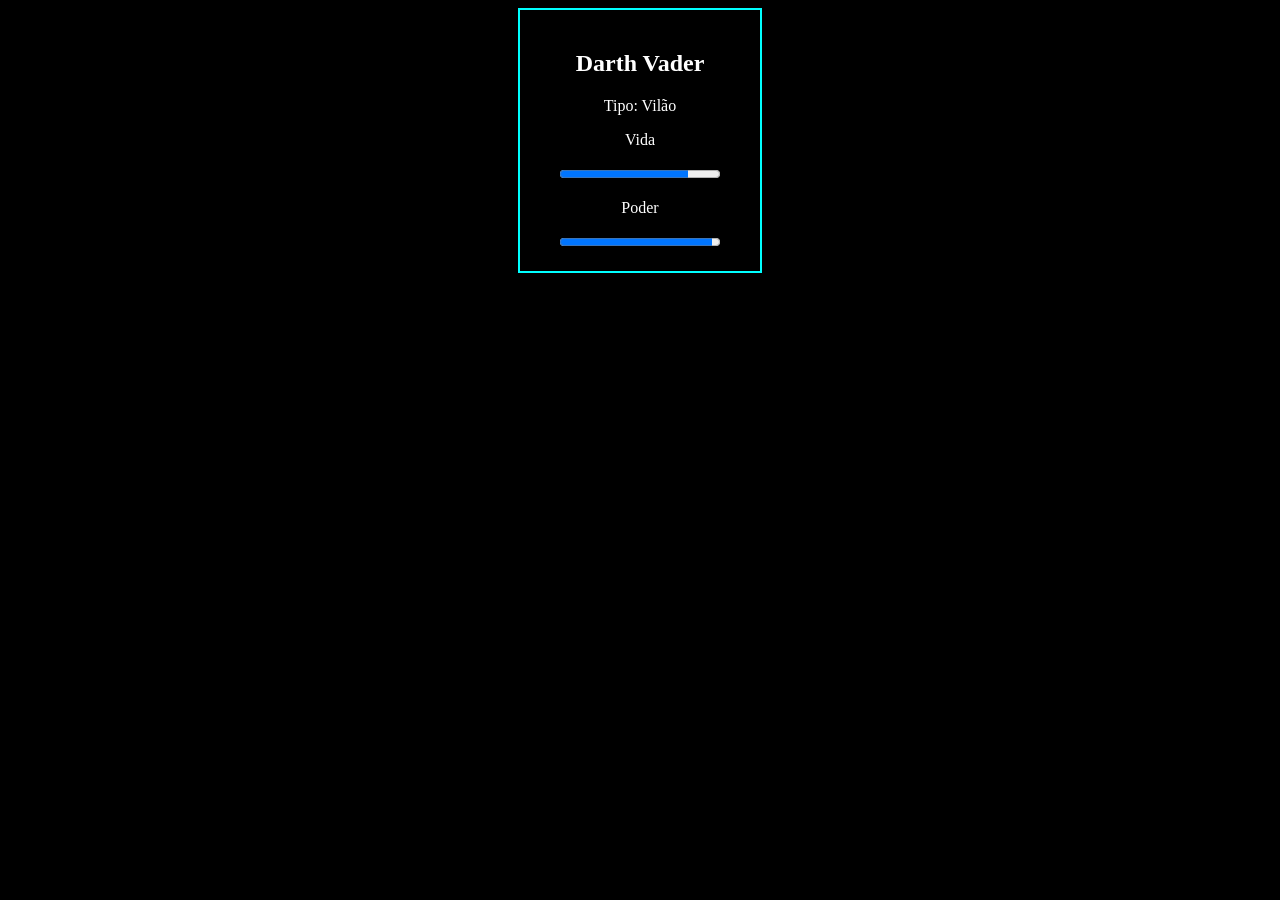
<file: exercicio web 2/index.html>
<!DOCTYPE html>
<html lang="pt-br">
<head>
  <meta charset="UTF-8">
  <title>Card Geek</title>
  <link rel="stylesheet" href="style.css">
</head>
<body>

<div class="card">
  <h2>Darth Vader</h2>
  <p>Tipo: Vilão</p>

  <p>Vida</p>
  <progress value="80" max="100"></progress>

  <p>Poder</p>
  <progress value="95" max="100"></progress>
</div>

</body>
</html>
</file>
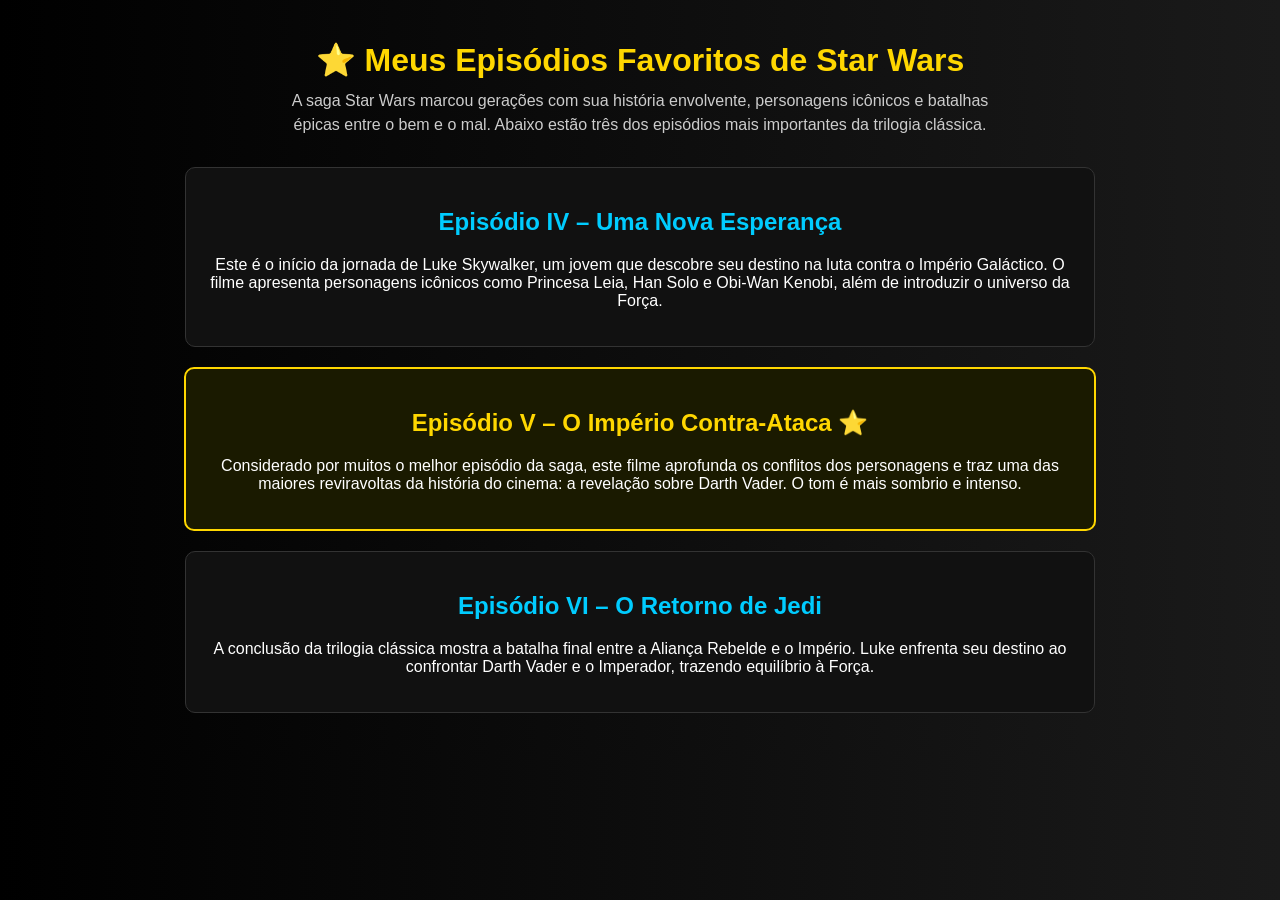
<file: exercicio web 3/index.html>
<!DOCTYPE html>
<html lang="pt-br">
<head>
  <meta charset="UTF-8">
  <title>Episódios Favoritos</title>
  <link rel="stylesheet" href="style.css">
</head>
<body>

<h1>⭐ Meus Episódios Favoritos de Star Wars</h1>

<p class="intro">
  A saga Star Wars marcou gerações com sua história envolvente, personagens icônicos e batalhas épicas entre o bem e o mal.
  Abaixo estão três dos episódios mais importantes da trilogia clássica.
</p>

<ul>
  <li class="episodio">
    <h2>Episódio IV – Uma Nova Esperança</h2>
    <p>
      Este é o início da jornada de Luke Skywalker, um jovem que descobre seu destino na luta contra o Império Galáctico.
      O filme apresenta personagens icônicos como Princesa Leia, Han Solo e Obi-Wan Kenobi, além de introduzir o universo da Força.
    </p>
  </li>

  <li class="episodio favorito">
    <h2>Episódio V – O Império Contra-Ataca ⭐</h2>
    <p>
      Considerado por muitos o melhor episódio da saga, este filme aprofunda os conflitos dos personagens e traz uma das maiores
      reviravoltas da história do cinema: a revelação sobre Darth Vader. O tom é mais sombrio e intenso.
    </p>
  </li>

  <li class="episodio">
    <h2>Episódio VI – O Retorno de Jedi</h2>
    <p>
      A conclusão da trilogia clássica mostra a batalha final entre a Aliança Rebelde e o Império.
      Luke enfrenta seu destino ao confrontar Darth Vader e o Imperador, trazendo equilíbrio à Força.
    </p>
  </li>
</ul>

</body>
</html>
</file>
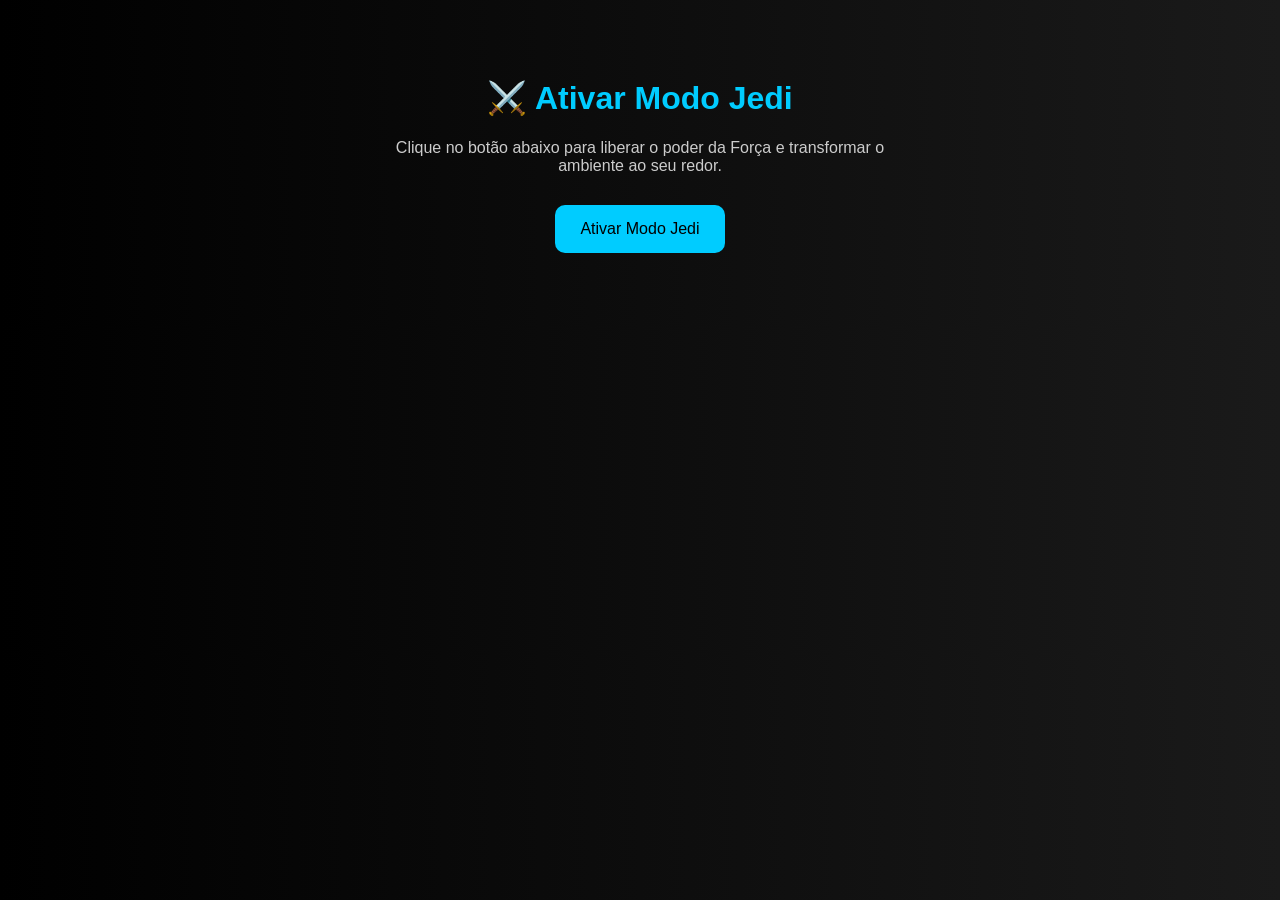
<file: exercicio web 4/index.html>
<!DOCTYPE html>
<html lang="pt-br">
<head>
  <meta charset="UTF-8">
  <title>Modo Jedi</title>
  <link rel="stylesheet" href="style.css">
</head>
<body>

<h1>⚔️ Ativar Modo Jedi</h1>

<p class="descricao">
  Clique no botão abaixo para liberar o poder da Força e transformar o ambiente ao seu redor.
</p>

<button onclick="ativarModo()" id="botao">
  Ativar Modo Jedi
</button>

<p id="mensagem"></p>

<script src="script.js"></script>

</body>
</html>
</file>
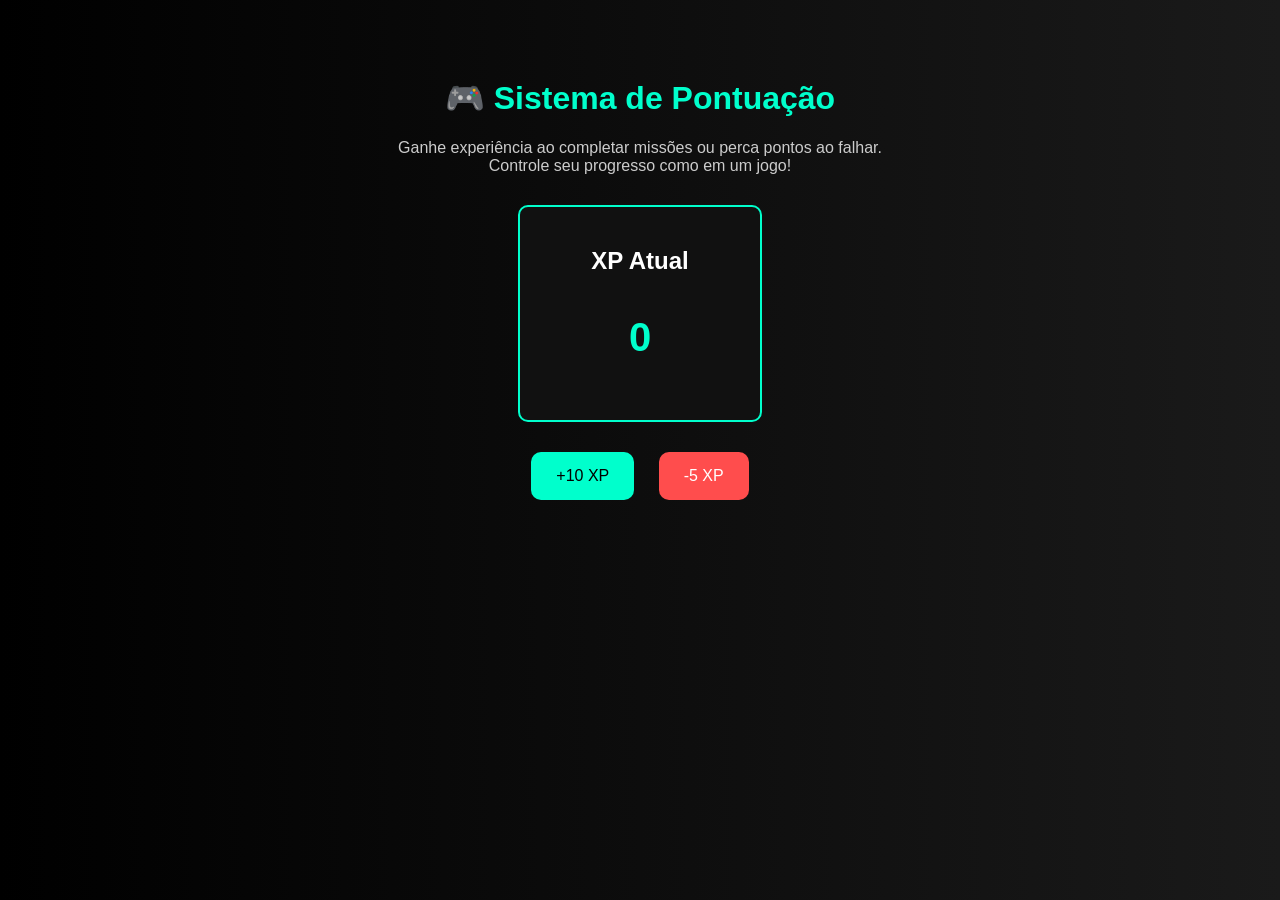
<file: exercicio web 5/index.html>
<!DOCTYPE html>
<html lang="pt-br">
<head>
  <meta charset="UTF-8">
  <title>Sistema de XP</title>
  <link rel="stylesheet" href="style.css">
</head>
<body>

<h1>🎮 Sistema de Pontuação</h1>

<p class="descricao">
  Ganhe experiência ao completar missões ou perca pontos ao falhar.
  Controle seu progresso como em um jogo!
</p>

<div class="xp-container">
  <h2>XP Atual</h2>
  <p id="xp">0</p>
</div>

<div class="botoes">
  <button onclick="addXP()">+10 XP</button>
  <button onclick="removeXP()">-5 XP</button>
</div>

<p id="mensagem"></p>

<script src="script.js"></script>

</body>
</html>
</file>
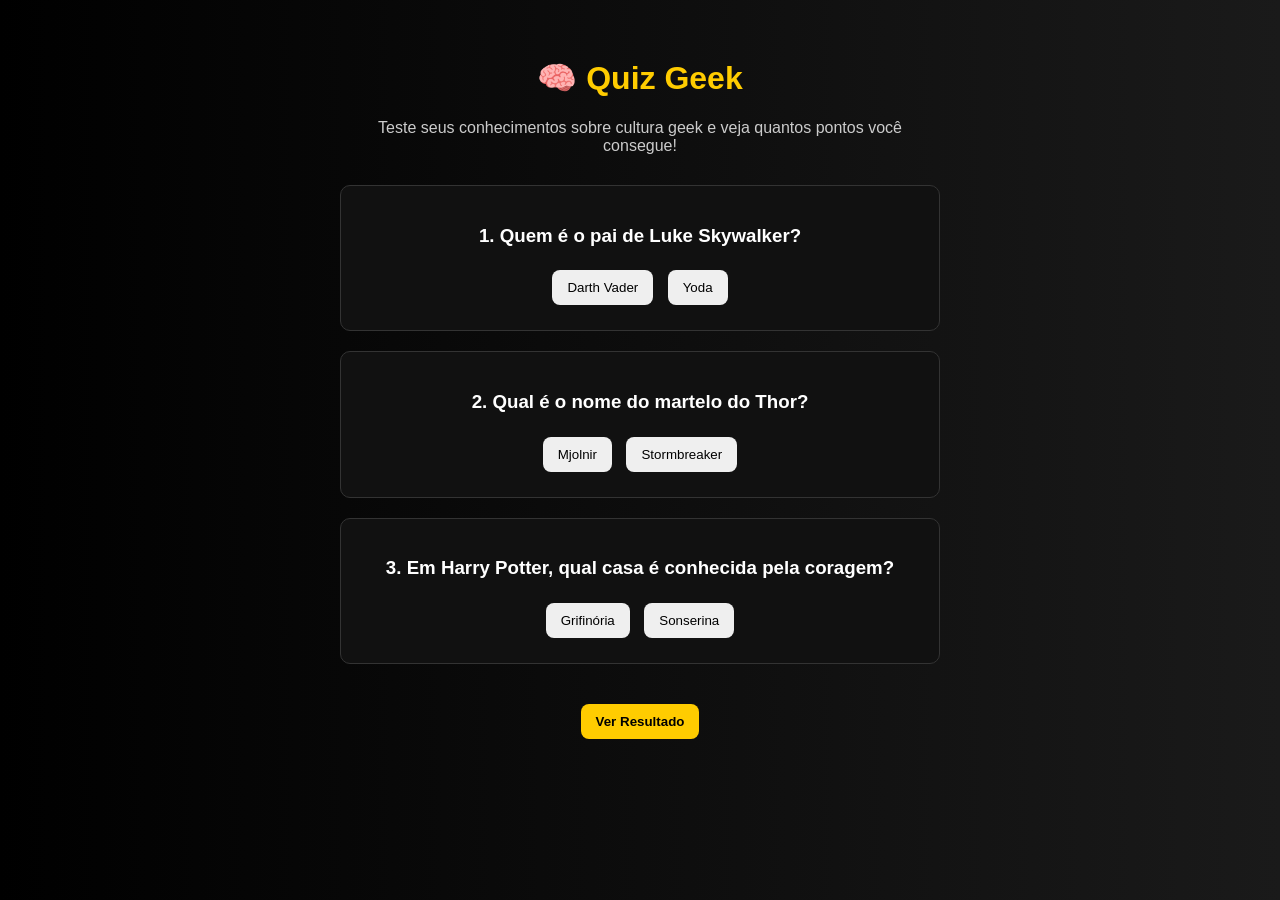
<file: exercicio web 6/index.html>
<!DOCTYPE html>
<html lang="pt-br">
<head>
  <meta charset="UTF-8">
  <title>Quiz Geek</title>
  <link rel="stylesheet" href="style.css">
</head>
<body>

<h1>🧠 Quiz Geek</h1>

<p class="descricao">
  Teste seus conhecimentos sobre cultura geek e veja quantos pontos você consegue!
</p>

<div class="quiz">

  <div class="pergunta">
    <h3>1. Quem é o pai de Luke Skywalker?</h3>
    <button onclick="responder(true, this)">Darth Vader</button>
    <button onclick="responder(false, this)">Yoda</button>
  </div>

  <div class="pergunta">
    <h3>2. Qual é o nome do martelo do Thor?</h3>
    <button onclick="responder(true, this)">Mjolnir</button>
    <button onclick="responder(false, this)">Stormbreaker</button>
  </div>

  <div class="pergunta">
    <h3>3. Em Harry Potter, qual casa é conhecida pela coragem?</h3>
    <button onclick="responder(true, this)">Grifinória</button>
    <button onclick="responder(false, this)">Sonserina</button>
  </div>

</div>

<button onclick="mostrarResultado()" class="finalizar">
  Ver Resultado
</button>

<p id="resultado"></p>

<script src="script.js"></script>

</body>
</html>
</file>
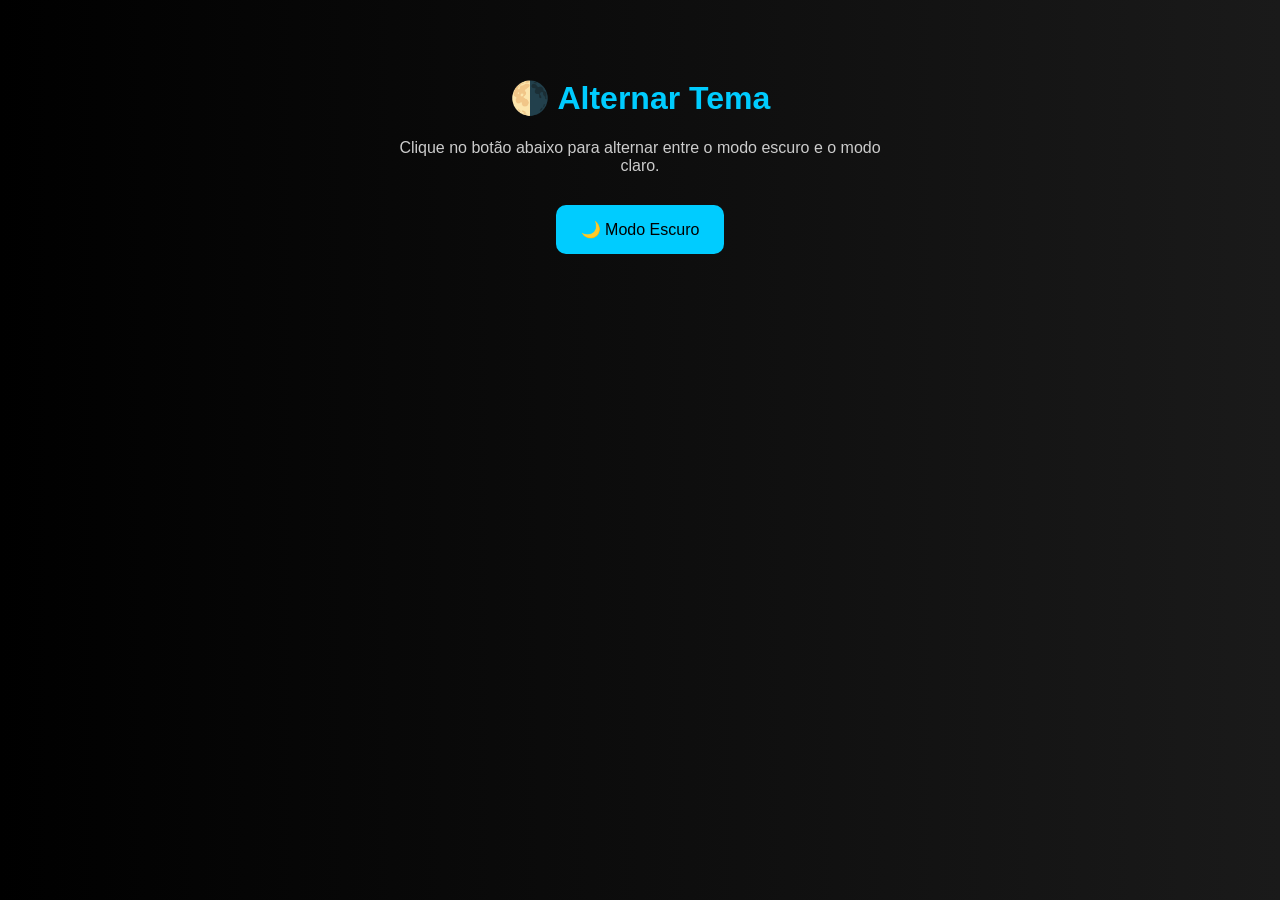
<file: exercicio web 7/index.html>
<!DOCTYPE html>
<html lang="pt-br">
<head>
  <meta charset="UTF-8">
  <title>Tema Geek</title>
  <link rel="stylesheet" href="style.css">
</head>
<body>

<h1>🌗 Alternar Tema</h1>

<p class="descricao">
  Clique no botão abaixo para alternar entre o modo escuro e o modo claro.
</p>

<button onclick="trocarTema()" id="botaoTema">
  🌙 Modo Escuro
</button>

<script src="script.js"></script>

</body>
</html>
</file>
<file: exercicio web 2/style.css>
body {
  background-color: black;
  color: white;
  text-align: center;
}

.card {
  border: 2px solid cyan;
  padding: 20px;
  width: 200px;
  margin: auto;
}
</file>
<file: exercicio web 3/style.css>
body {
  background: linear-gradient(to right, #000000, #1a1a1a);
  color: white;
  font-family: Arial, sans-serif;
  text-align: center;
  margin: 0;
  padding: 20px;
}

h1 {
  color: #ffd700;
  margin-bottom: 10px;
}

.intro {
  max-width: 700px;
  margin: 0 auto 30px auto;
  font-size: 16px;
  line-height: 1.5;
  color: #ccc;
}

ul {
  list-style: none;
  padding: 0;
}

.episodio {
  background-color: #111;
  margin: 20px auto;
  padding: 20px;
  width: 70%;
  border-radius: 10px;
  transition: 0.3s;
  border: 1px solid #333;
}

.episodio:hover {
  transform: scale(1.03);
  background-color: #1f1f1f;
}

h2 {
  color: #00ccff;
}

.favorito {
  border: 2px solid gold;
  background-color: #1a1a00;
}

.favorito h2 {
  color: gold;
}
</file>
<file: exercicio web 4/style.css>
body {
  background: linear-gradient(to right, #000000, #1a1a1a);
  color: white;
  font-family: Arial, sans-serif;
  text-align: center;
  padding: 50px;
  transition: 0.5s;
}

h1 {
  color: #00ccff;
}

.descricao {
  max-width: 500px;
  margin: 0 auto 30px auto;
  color: #ccc;
}

button {
  background-color: #00ccff;
  color: black;
  border: none;
  padding: 15px 25px;
  font-size: 16px;
  border-radius: 10px;
  cursor: pointer;
  transition: 0.3s;
}

button:hover {
  transform: scale(1.1);
  background-color: #00ffaa;
}

.modo-jedi {
  background: linear-gradient(to right, #001f3f, #003366);
  color: #aeefff;
}
</file>
<file: exercicio web 5/style.css>
body {
  background: linear-gradient(to right, #000000, #1a1a1a);
  color: white;
  font-family: Arial, sans-serif;
  text-align: center;
  padding: 50px;
}

h1 {
  color: #00ffcc;
}

.descricao {
  max-width: 500px;
  margin: 0 auto 30px auto;
  color: #ccc;
}

.xp-container {
  background-color: #111;
  border: 2px solid #00ffcc;
  border-radius: 10px;
  padding: 20px;
  width: 200px;
  margin: 20px auto;
}

#xp {
  font-size: 40px;
  font-weight: bold;
  color: #00ffcc;
}

.botoes button {
  margin: 10px;
  padding: 15px 25px;
  border: none;
  border-radius: 10px;
  font-size: 16px;
  cursor: pointer;
  transition: 0.3s;
}

.botoes button:hover {
  transform: scale(1.1);
}

.botoes button:first-child {
  background-color: #00ffcc;
  color: black;
}

.botoes button:last-child {
  background-color: #ff4d4d;
  color: white;
}

#mensagem {
  margin-top: 20px;
  font-style: italic;
  color: #aaa;
}
</file>
<file: exercicio web 6/style.css>
body {
  background: linear-gradient(to right, #000000, #1a1a1a);
  color: white;
  font-family: Arial, sans-serif;
  text-align: center;
  padding: 30px;
}

h1 {
  color: #ffcc00;
}

.descricao {
  max-width: 600px;
  margin: 0 auto 30px auto;
  color: #ccc;
}

.quiz {
  max-width: 600px;
  margin: auto;
}

.pergunta {
  background-color: #111;
  padding: 20px;
  margin: 20px 0;
  border-radius: 10px;
  border: 1px solid #333;
}

button {
  margin: 5px;
  padding: 10px 15px;
  border: none;
  border-radius: 8px;
  cursor: pointer;
  transition: 0.3s;
}

button:hover {
  transform: scale(1.05);
}

.finalizar {
  margin-top: 20px;
  background-color: #ffcc00;
  color: black;
  font-weight: bold;
}

.correta {
  background-color: green;
  color: white;
}

.errada {
  background-color: red;
  color: white;
}
</file>
<file: exercicio web 7/style.css>
body {
  background: linear-gradient(to right, #000000, #1a1a1a);
  color: white;
  font-family: Arial, sans-serif;
  text-align: center;
  padding: 50px;
  transition: 0.5s;
}

h1 {
  color: #00ccff;
}

.descricao {
  max-width: 500px;
  margin: 0 auto 30px auto;
  color: #ccc;
}

/* BOTÃO */
button {
  background-color: #00ccff;
  color: black;
  border: none;
  padding: 15px 25px;
  font-size: 16px;
  border-radius: 10px;
  cursor: pointer;
  transition: 0.3s;
}

button:hover {
  transform: scale(1.1);
  background-color: #00ffaa;
}

/* 🌞 TEMA CLARO */
.tema-claro {
  background: #f5f5f5;
  color: #111;
}

.tema-claro h1 {
  color: #0077cc;
}

.tema-claro .descricao {
  color: #444;
}
</file>
